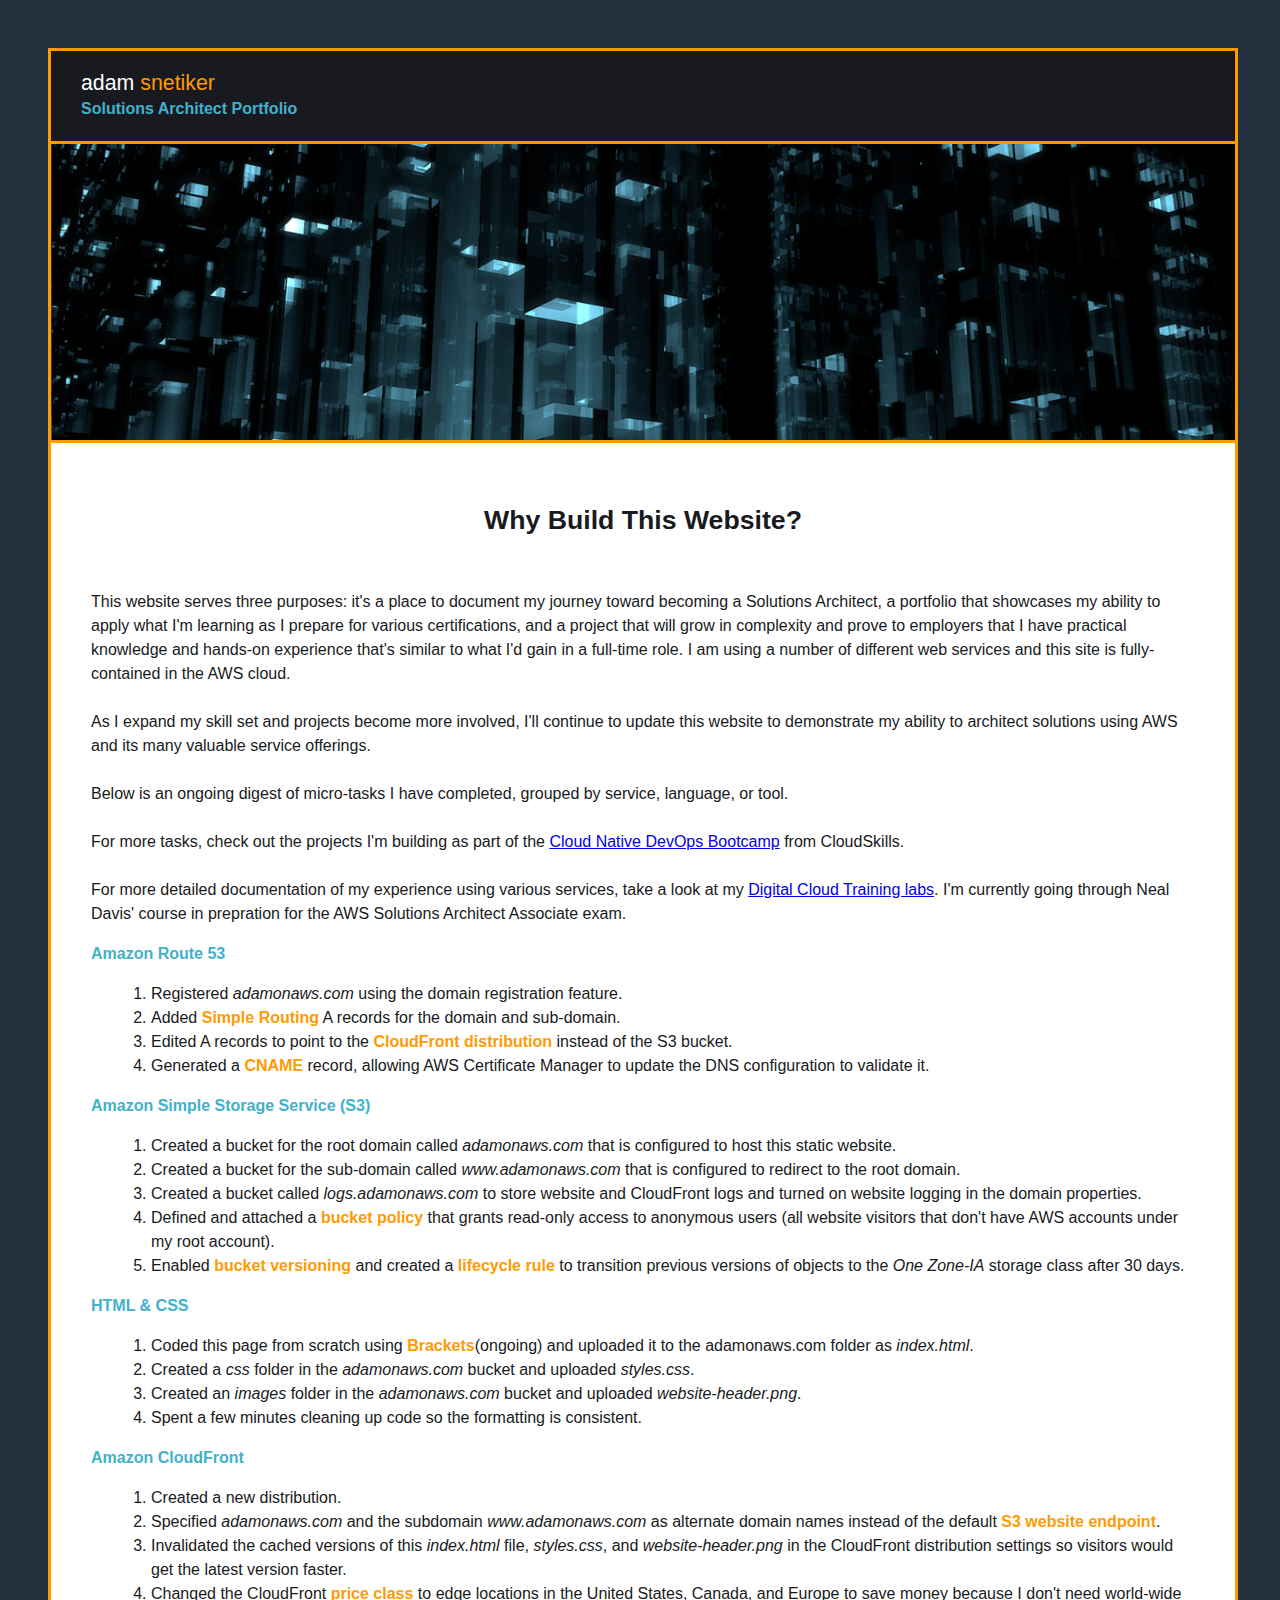
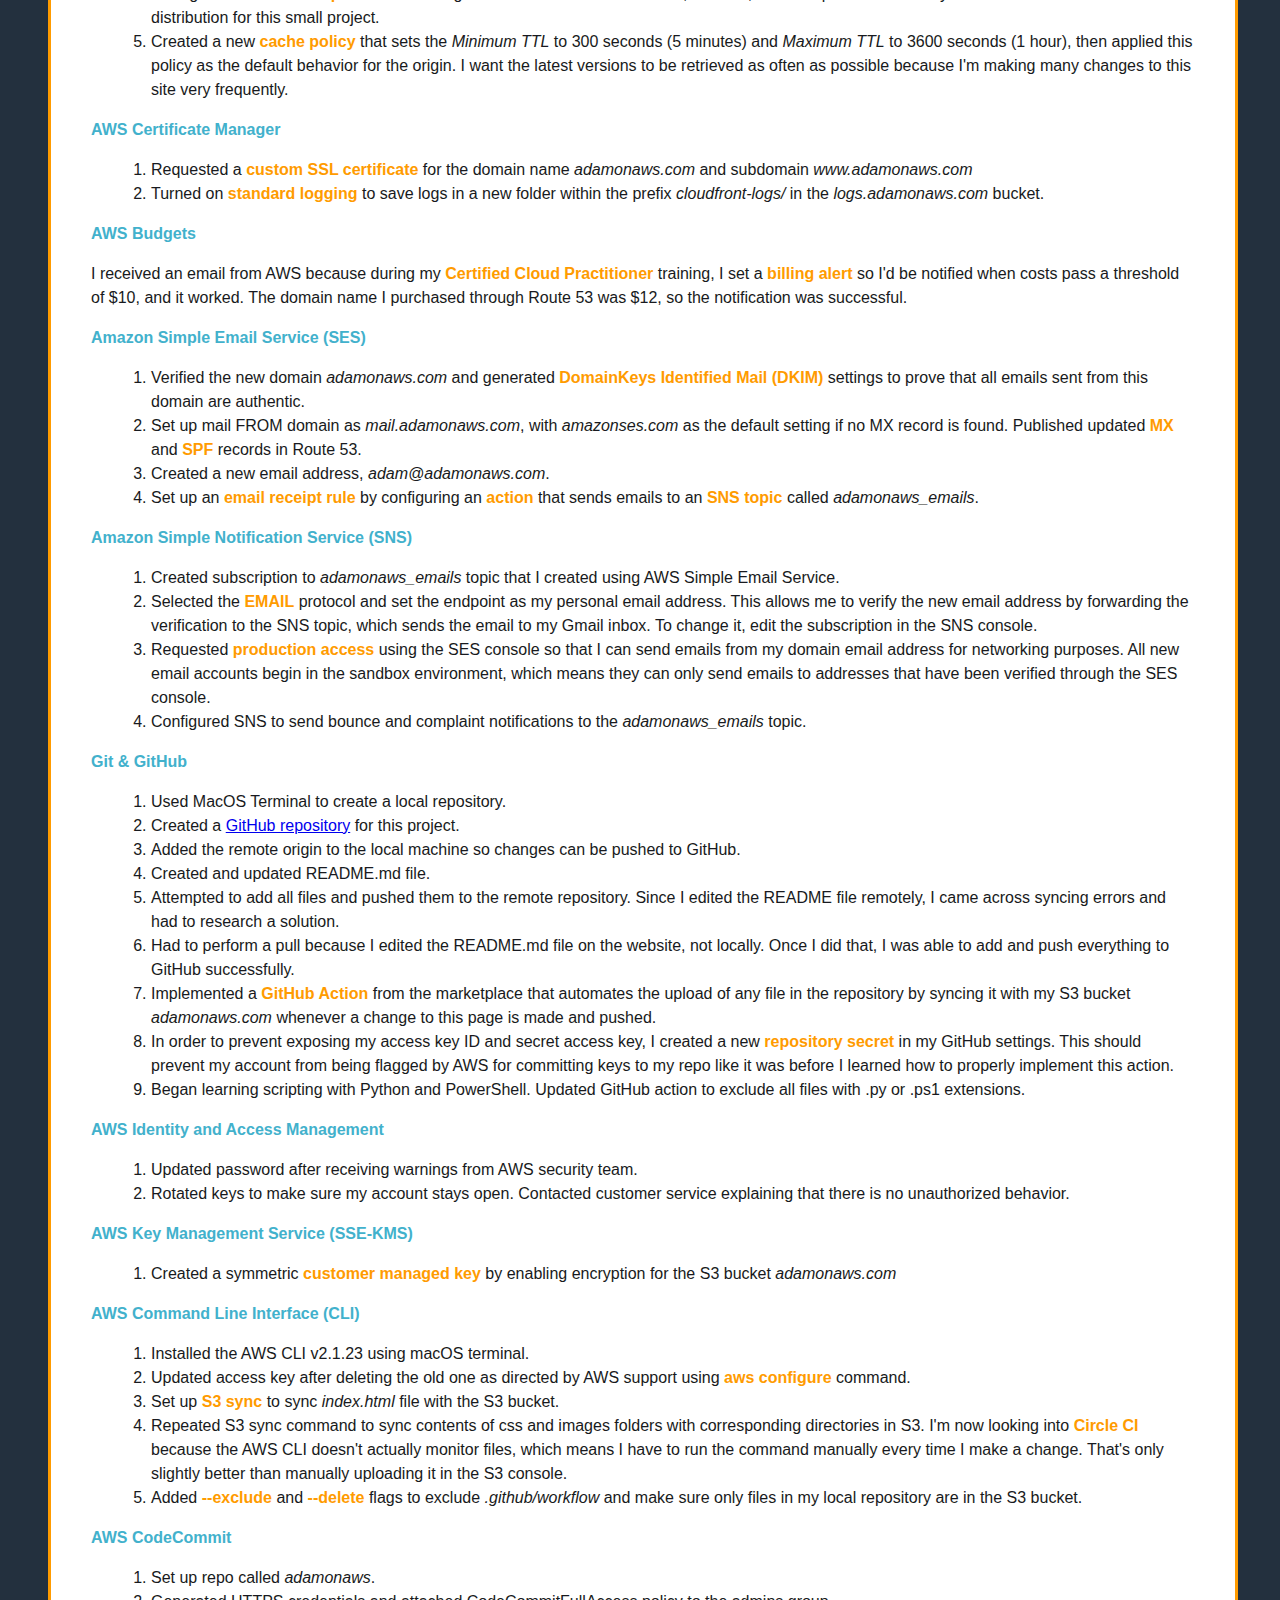
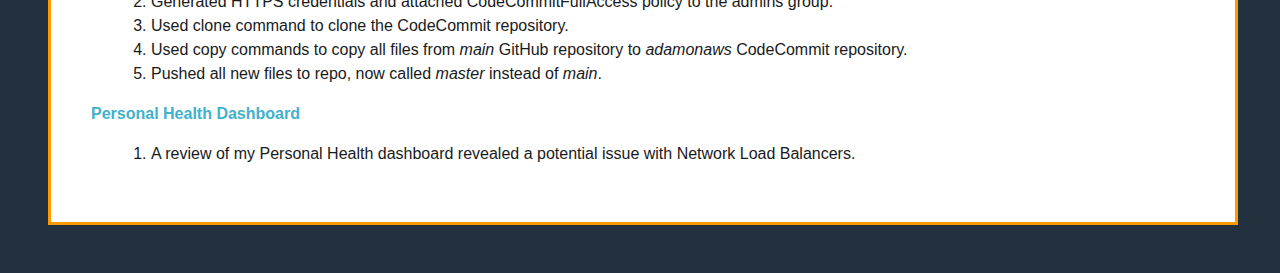
<file: index.html>
<!DOCTYPE html>
<html lang="en">
<head>
<meta charset="utf-8">
<title>Adam on AWS | Home</title>
<link rel="stylesheet" type="text/css" href="css/styles.css" />
</head>

<body>
    <div class="page-container">
        <div id="title-bar">adam <span class="yellow-text">snetiker</span><br><span class="small-teal-text">Solutions Architect Portfolio</span></div>
            <img id="header-image" src="images/website-header.png">
        <div class="content-container">
            <h1>Why Build This Website?</h1>
            <br>
            <p>This website serves three purposes: it's a place to document my journey toward becoming a Solutions Architect, a portfolio that showcases my ability to apply what I'm learning as I prepare for various certifications, and a project that will grow in complexity and prove to employers that I have practical knowledge and hands-on experience that's similar to what I'd gain in a full-time role. I am using a number of different web services and this site is fully-contained in the AWS cloud. 
            <br><br>
            As I expand my skill set and projects become more involved, I'll continue to update this website to demonstrate my ability to architect solutions using AWS and its many valuable service offerings.
            <br><br>
            Below is an ongoing digest of micro-tasks I have completed, grouped by service, language, or tool.
            <br><br>
            For more tasks, check out the projects I'm building as part of the <a href="cloudskills.html" target="_blank">Cloud Native DevOps Bootcamp</a> from CloudSkills.
            <br><br>
            For more detailed documentation of my experience using various services, take a look at my <a href="digitalcloudtraining.html">Digital Cloud Training labs</a>. I'm currently going through Neal Davis' course in prepration for the AWS Solutions Architect Associate exam. </p>
 
            <p class="service"><strong>Amazon Route 53</strong></p>
            <ul>
                <li>Registered <em>adamonaws.com</em> using the domain registration feature.</li>
                <li>Added <strong class="yellow-text">Simple Routing</strong> A records for the domain and sub-domain.
                <li>Edited A records to point to the <strong class="yellow-text">CloudFront distribution</strong> instead of the S3 bucket.</li>
                <li>Generated a <strong class="yellow-text">CNAME</strong> record, allowing AWS Certificate Manager to update the DNS configuration to validate it.
            </ul>
        
            <p class="service">Amazon Simple Storage Service (S3)</p>
            <ul>
                <li>Created a bucket for the root domain called <em>adamonaws.com</em> that is configured to host this static website.</li>
                <li>Created a bucket for the sub-domain called <em>www.adamonaws.com</em> that is configured to redirect to the root domain.</li>
                <li>Created a bucket called <em>logs.adamonaws.com</em> to store website and CloudFront logs and turned on website logging in the domain properties.</li>
                <li>Defined and attached a <strong class="yellow-text">bucket policy</strong> that grants read-only access to anonymous users (all website visitors that don't have AWS accounts under my root account).</li>
                <li>Enabled <strong class="yellow-text">bucket versioning</strong> and created a <strong class="yellow-text">lifecycle rule</strong> to transition previous versions of objects to the <em>One Zone-IA</em> storage class after 30 days.</li>
            </ul>
       
            <p class="service">HTML &amp; CSS</p>
            <ul>
                <li>Coded this page from scratch using <strong class="yellow-text">Brackets</strong>(ongoing) and uploaded it to the adamonaws.com folder as <em>index.html</em>.</li> 
                <li>Created a <em>css</em> folder in the <em>adamonaws.com</em> bucket and uploaded <em>styles.css</em>.</li>
                <li>Created an <em>images</em> folder in the <em>adamonaws.com</em> bucket and uploaded <em>website-header.png</em>.</li>
                <li>Spent a few minutes cleaning up code so the formatting is consistent.</li>
            </ul>
        
            <p class="service">Amazon CloudFront</p>
            <ul>
                <li>Created a new distribution.</li>
                <li>Specified <em>adamonaws.com</em> and the subdomain <em>www.adamonaws.com</em> as alternate domain names instead of the default <strong class="yellow-text">S3 website endpoint</strong>.</li>
                <li>Invalidated the cached versions of this <em>index.html</em> file, <em>styles.css</em>, and <em>website-header.png</em> in the CloudFront distribution settings so visitors would get the latest version faster.</li>
                <li>Changed the CloudFront <strong class="yellow-text">price class</strong> to edge locations in the United States, Canada, and Europe to save money because I don't need world-wide distribution for this small project. </li>
                <li>Created a new <strong class="yellow-text">cache policy</strong> that sets the <em>Minimum TTL</em> to 300 seconds (5 minutes) and <em>Maximum TTL</em> to 3600 seconds (1 hour), then applied this policy as the default behavior for the origin. I want the latest versions to be retrieved as often as possible because I'm making many changes to this site very frequently.</li>
            </ul>
            
            <p class="service">AWS Certificate Manager</p>
            <ul>
                <li>Requested a <strong class="yellow-text">custom SSL certificate</strong> for the domain name <em>adamonaws.com</em> and subdomain <em>www.adamonaws.com</em></li>
                <li>Turned on <strong class="yellow-text">standard logging</strong> to save logs in a new folder within the prefix <em>cloudfront-logs/</em> in the <em>logs.adamonaws.com</em> bucket.</li>
            </ul>
    
            <p class="service">AWS Budgets</p>
            <p>I received an email from AWS because during my <strong class="yellow-text">Certified Cloud Practitioner</strong> training, I set a <strong class="yellow-text">billing alert</strong> so I'd be notified when costs pass a threshold of $10, and it worked. The domain name I purchased through Route 53 was $12, so the notification was successful.
            </p>
        
            <p class="service">Amazon Simple Email Service (SES)</p>
            <ul>
                <li>Verified the new domain <em>adamonaws.com</em> and generated <strong class="yellow-text">DomainKeys Identified Mail (DKIM)</strong> settings to prove that all emails sent from this domain are authentic.</li>
                <li>Set up mail FROM domain as <em>mail.adamonaws.com</em>, with <em>amazonses.com</em> as the default setting if no MX record is found. Published updated <strong class="yellow-text">MX</strong> and <strong class="yellow-text">SPF</strong> records in Route 53.</li>
                <li>Created a new email address, <em>adam@adamonaws.com</em>.</li>
                <li>Set up an <strong class="yellow-text">email receipt rule</strong> by configuring an <strong class="yellow-text">action</strong> that sends emails to an <strong class="yellow-text">SNS topic</strong> called <em>adamonaws_emails</em>.</li>
            </ul>
        
            <p class="service">Amazon Simple Notification Service (SNS)</p>
            <ul>
                <li>Created subscription to <em>adamonaws_emails</em> topic that I created using AWS Simple Email Service.</li>
                <li>Selected the <strong class="yellow-text">EMAIL</strong> protocol and set the endpoint as my personal email address. This allows me to verify the new email address by forwarding the verification to the SNS topic, which sends the email to my Gmail inbox. To change it, edit the subscription in the SNS console.</li>
                <li>Requested <strong class="yellow-text">production access</strong> using the SES console so that I can send emails from my domain email address for networking purposes. All new email accounts begin in the sandbox environment, which means they can only send emails to addresses that have been verified through the SES console.</li>
            <li>Configured SNS to send bounce and complaint notifications to the <em>adamonaws_emails</em> topic. </li>
            </ul>
            
            <p class="service">Git &amp; GitHub</p>
            <ul>
                <li>Used MacOS Terminal to create a local repository.</li>
                <li>Created a <a href="https://github.com/adam-snetiker/AdamOnAWS" target="_blank">GitHub repository</a> for this project.</li>
                <li>Added the remote origin to the local machine so changes can be pushed to GitHub.</li>
                <li>Created and updated README.md file.</li>
                <li>Attempted to add all files and pushed them to the remote repository. Since I edited the README file remotely, I came across syncing errors and had to research a solution.</li>
                <li>Had to perform a pull because I edited the README.md file on the website, not locally. Once I did that, I was able to add and push everything to GitHub successfully.</li>
                <li>Implemented a <strong class="yellow-text">GitHub Action</strong> from the marketplace that automates the upload of any file in the repository by syncing it with my S3 bucket <em>adamonaws.com</em> whenever a change to this page is made and pushed. </li>
                <li>In order to prevent exposing my access key ID and secret access key, I created a new <strong class="yellow-text">repository secret</strong> in my GitHub settings. This should prevent my account from being flagged by AWS for committing keys to my repo like it was before I learned how to properly implement this action.</li>
                <li>Began learning scripting with Python and PowerShell. Updated GitHub action to exclude all files with .py or .ps1 extensions.</li>
            </ul>
            
            <p class="service">AWS Identity and Access Management</p>
            <ul>
                <li>Updated password after receiving warnings from AWS security team.</li>
                <li>Rotated keys to make sure my account stays open. Contacted customer service explaining that there is no unauthorized behavior.</li>
            </ul>
            
            <p class="service">AWS Key Management Service (SSE-KMS)</p>
            <ul>
                <li>Created a symmetric <strong class="yellow-text">customer managed key</strong> by enabling encryption for the S3 bucket <em>adamonaws.com</em></li>
            </ul>
            
            <p class="service">AWS Command Line Interface (CLI)</p>
            <ul>
                <li>Installed the AWS CLI v2.1.23 using macOS terminal.</li>
                <li>Updated access key after deleting the old one as directed by AWS support using <strong class="yellow-text">aws configure</strong> command.</li>
                <li>Set up <strong class="yellow-text">S3 sync</strong> to sync <em>index.html</em> file with the S3 bucket.</li>
                <li>Repeated S3 sync command to sync contents of css and images folders with corresponding directories in S3. I'm now looking into <strong class="yellow-text">Circle CI</strong> because the AWS CLI doesn't actually monitor files, which means I have to run the command manually every time I make a change. That's only slightly better than manually uploading it in the S3 console.</li>
                <li>Added <strong class="yellow-text">--exclude</strong> and <strong class="yellow-text">--delete</strong> flags to exclude <em>.github/workflow</em> and make sure only files in my local repository are in the S3 bucket.
            </ul>
            
            <p class="service">AWS CodeCommit</p>
            <ul>
                <li>Set up repo called <em>adamonaws</em>.</li>
                <li>Generated HTTPS credentials and attached CodeCommitFullAccess policy to the admins group.</li>
                <li>Used clone command to clone the CodeCommit repository.</li>
                <li>Used copy commands to copy all files from <em>main</em> GitHub repository to <em>adamonaws</em> CodeCommit repository.</li>
                <li>Pushed all new files to repo, now called <em>master</em> instead of <em>main</em>. </li>
            </ul>
            
            <p class="service">Personal Health Dashboard</p>
            <ul>
                <li>A review of my Personal Health dashboard revealed a potential issue with Network Load Balancers.</li>
            </ul>
        </div>    
    
    </div>
</body>
</html>
</file>
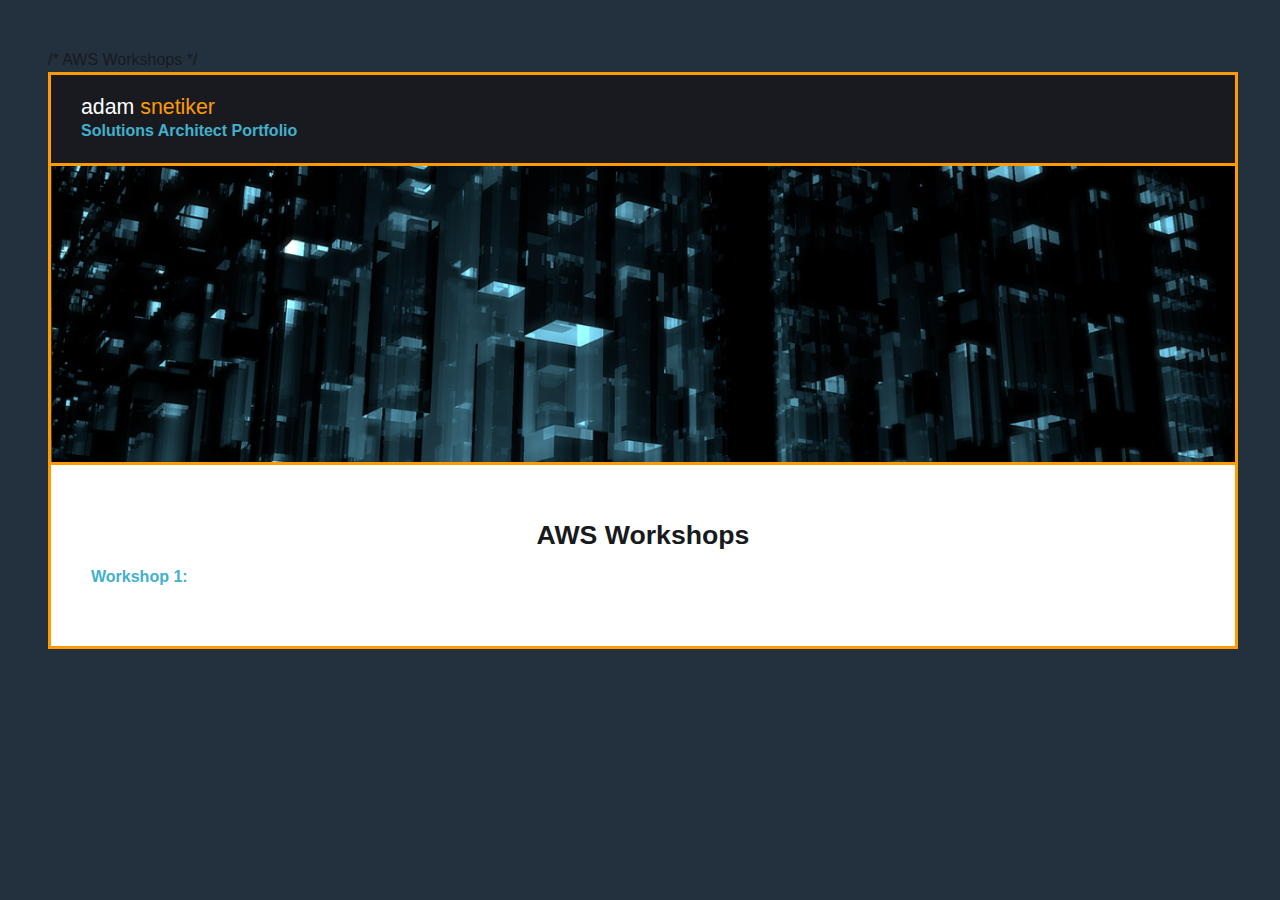
<file: awsworkshops.html>
/* AWS Workshops */

<!DOCTYPE html>
<html lang="en">
<head>
<meta charset="utf-8">
<title>Adam on AWS | Digital Cloud Training Labs</title>
<link rel="stylesheet" type="text/css" href="css/styles.css" />
</head>
<body>
<div class="page-container">
    <div id="title-bar">adam <span class="yellow-text">snetiker</span><br><span class="small-teal-text">Solutions Architect Portfolio</span></div>
    <img id="header-image" src="images/website-header.png">
    <div class="content-container">
    <h1>AWS Workshops</h1>
    <h2></h2>
        <p class="service"><strong>Workshop 1: </strong></p>
    <h2></h2>
    </div>
    </div>
    </body>
</html>
</file>
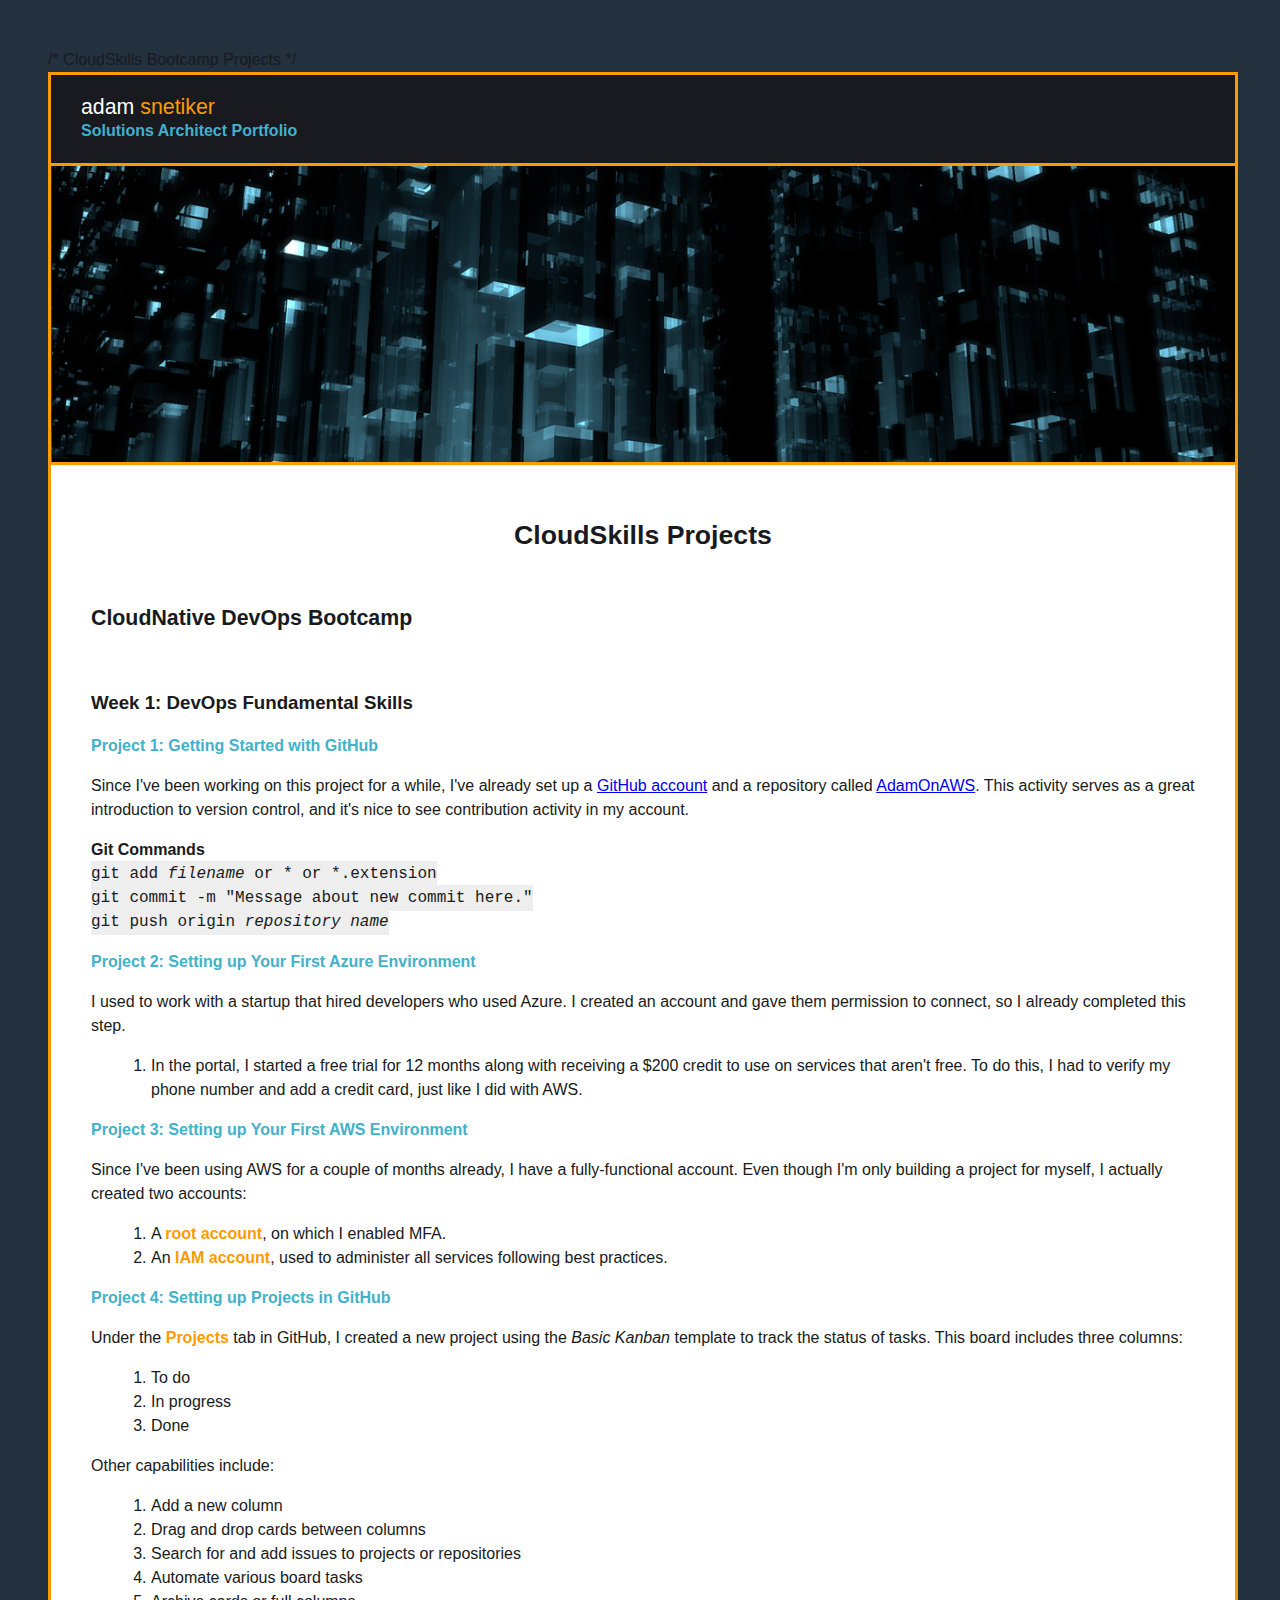
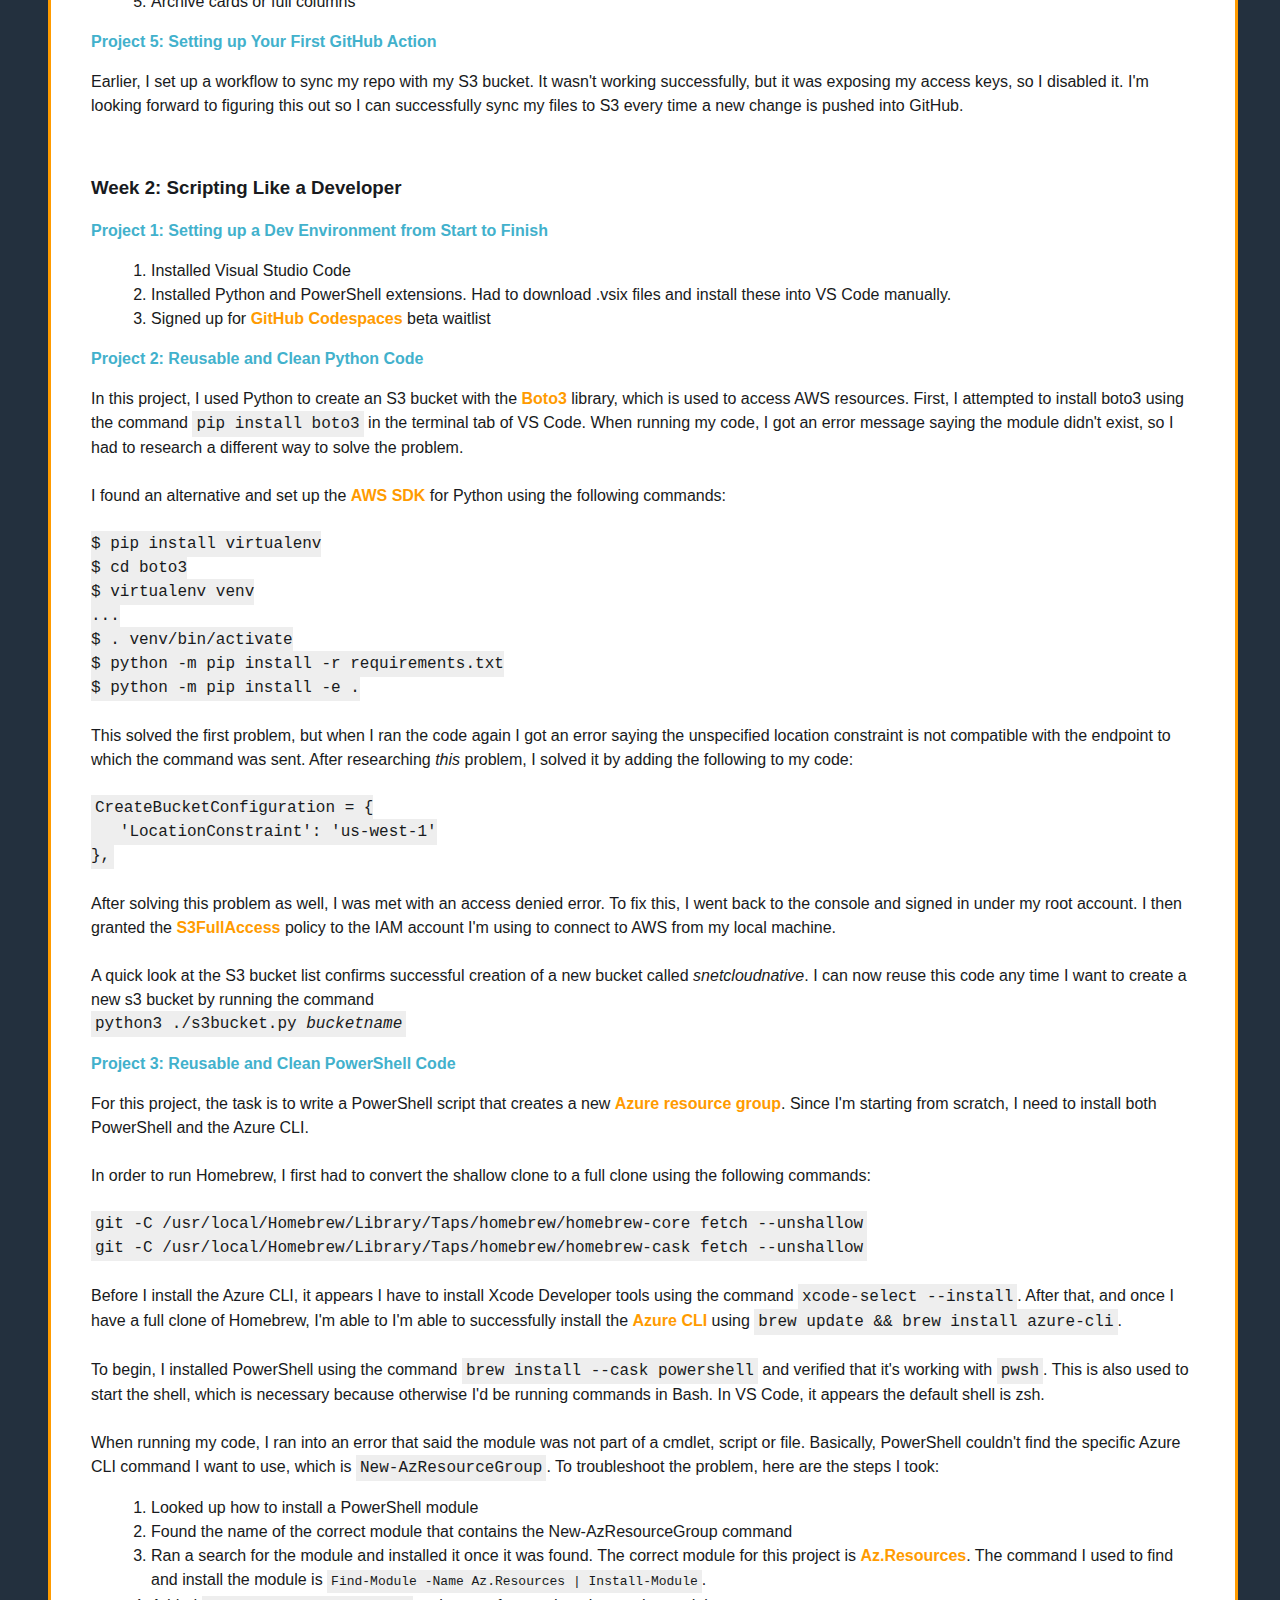
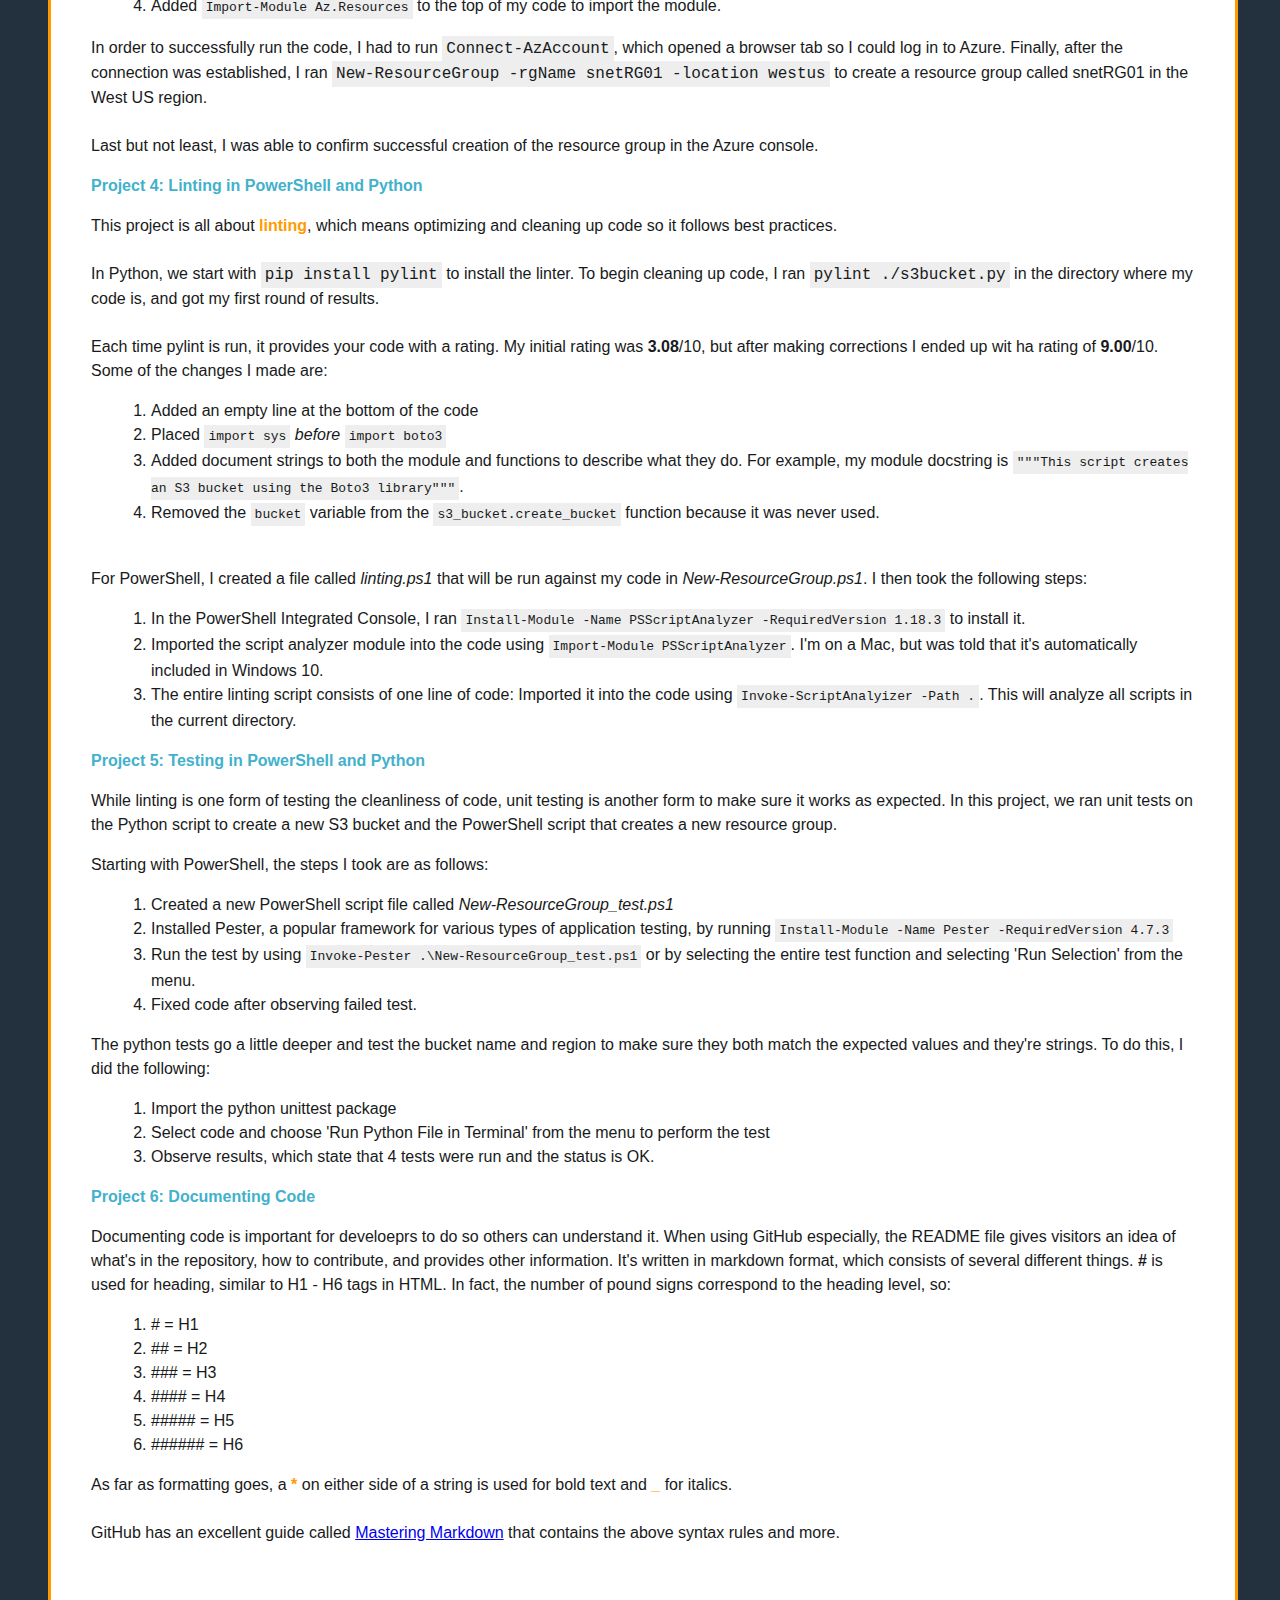
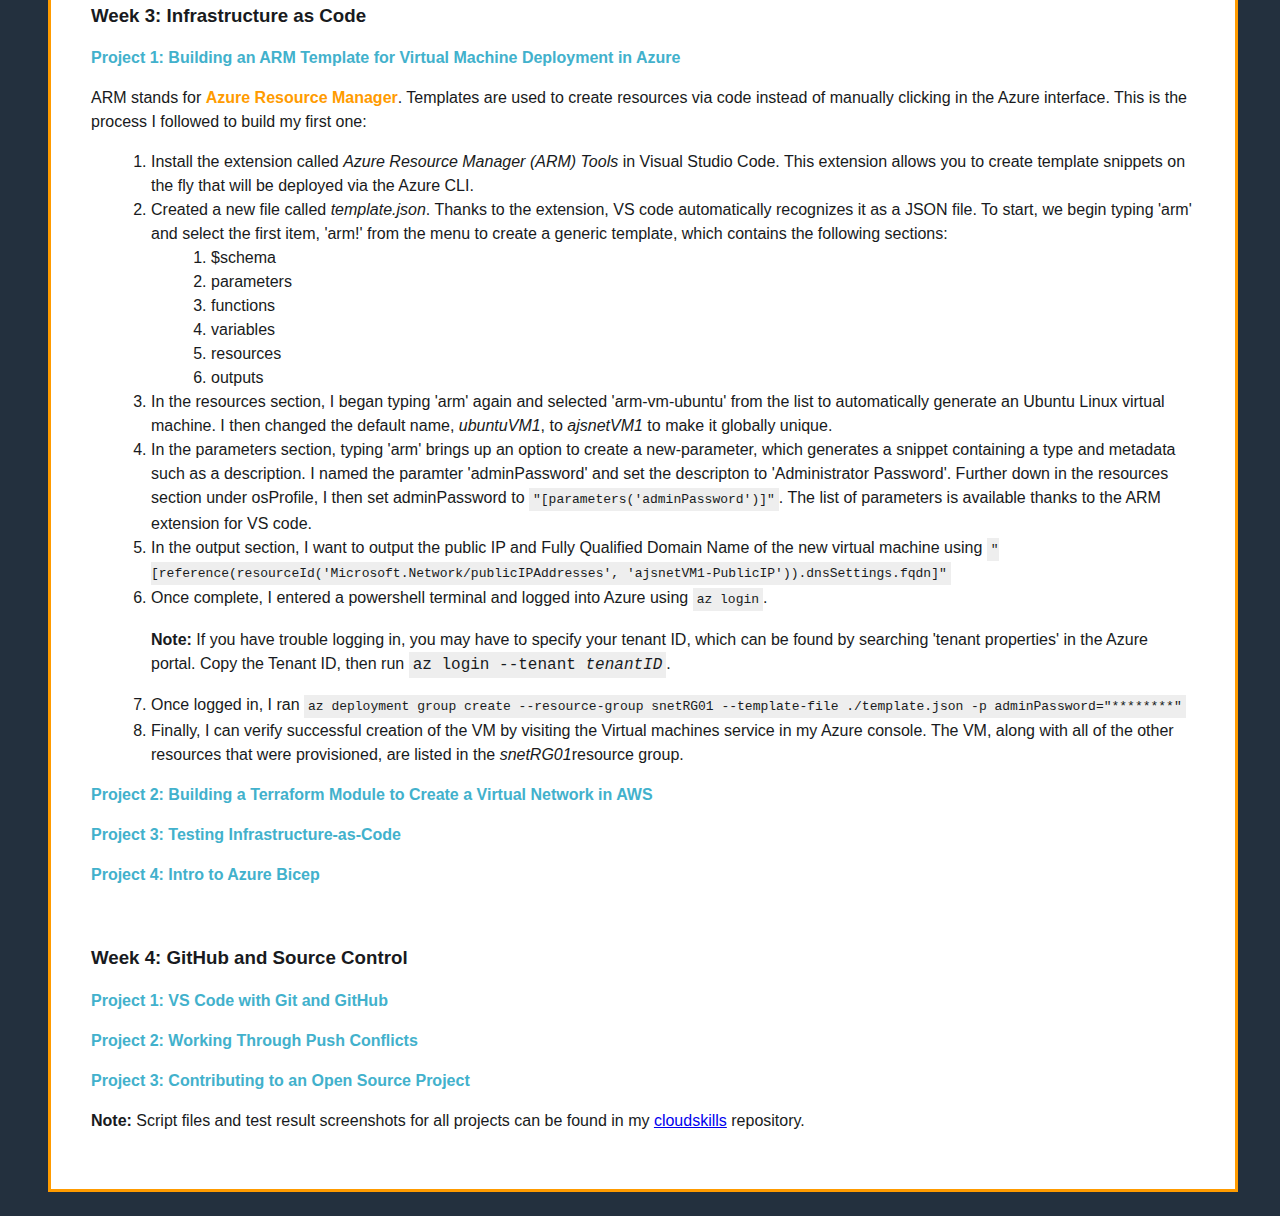
<file: cloudskills.html>
/* CloudSkills Bootcamp Projects */

<!DOCTYPE html>
<html lang="en">
<head>
<meta charset="utf-8">
<title>Adam on AWS | CloudSkills Bootcamp Projects</title>
<link rel="stylesheet" type="text/css" href="css/styles.css" />
</head>
<body>
<div class="page-container">
    <div id="title-bar">adam <span class="yellow-text">snetiker</span><br><span class="small-teal-text">Solutions Architect Portfolio</span></div>
    <img id="header-image" src="images/website-header.png">
    <div class="content-container">
    <h1>CloudSkills Projects</h1><br>
    <h2>CloudNative DevOps Bootcamp</h2>
    <br>
     <h3>Week 1: DevOps Fundamental Skills</h3>
        <p class="service">Project 1: Getting Started with GitHub</p>
        <p>Since I've been working on this project for a while, I've already set up a <a href="https://github.com/adam-snetiker" target="_blank">GitHub account</a> and a repository called <a href="https://github.com/adam-snetiker/AdamOnAWS" target="_blank">AdamOnAWS</a>. This activity serves as a great introduction to version control, and it's nice to see contribution activity in my account.</p>
        
        <p>
        <b>Git Commands</b><br>
            <code style="background-color: #EEEEEE; padding-top: 4px; padding-bottom: 4px;">
                git add <em>filename</em> or * or *.extension<br>
                
                git commit -m "Message about new commit here."<br>
                
                git push origin <em>repository name</em>
            </code>
        </p>
        
        <p class="service">Project 2: Setting up Your First Azure Environment</p>
            <p>I used to work with a startup that hired developers who used Azure. I created an account and gave them permission to connect, so I already completed this step. </p>
            <ul>
                <li>In the portal, I started a free trial for 12 months along with receiving a $200 credit to use on services that aren't free. To do this, I had to verify my phone number and add a credit card, just like I did with AWS.</li></ul>
        
        <p class="service">Project 3: Setting up Your First AWS Environment</p>
            <p>Since I've been using AWS for a couple of months already, I have a fully-functional account. Even though I'm only building a project for myself, I actually created two accounts:</p>
        <ul>
            <li>A <strong class="yellow-text">root account</strong>, on which I enabled MFA.</li>
            <li>An <strong class="yellow-text">IAM account</strong>, used to administer all services following best practices.</li></ul>
        
        <p class="service">Project 4: Setting up Projects in GitHub</p>
            <p>Under the <strong class="yellow-text">Projects</strong> tab in GitHub, I created a new project using the <em>Basic Kanban</em> template to track the status of tasks. This board includes three columns:</p>
        <ul>
            <li>To do</li>
            <li>In progress</li>
            <li>Done</li>
        </ul>
        <p>Other capabilities include:</p>
        <ul>
            <li>Add a new column</li>
            <li>Drag and drop cards between columns</li>
            <li>Search for and add issues to projects or repositories</li>
            <li>Automate various board tasks</li>
            <li>Archive cards or full columns</li>
        </ul>
        
        <p class="service">Project 5: Setting up Your First GitHub Action</p>
        <p>Earlier, I set up a workflow to sync my repo with my S3 bucket. It wasn't working successfully, but it was exposing my access keys, so I disabled it. I'm looking forward to figuring this out so I can successfully sync my files to S3 every time a new change is pushed into GitHub.</p>
        
<br>
        <h3>Week 2: Scripting Like a Developer</h3>
        <p class="service">Project 1: Setting up a Dev Environment from Start to Finish</p>
        <ul>
        <li>Installed Visual Studio Code</li>
        <li>Installed Python and PowerShell extensions. Had to download .vsix files and install these into VS Code manually.</li>
            <li>Signed up for <strong class="yellow-text">GitHub Codespaces</strong> beta waitlist</li>
        </ul>
        
        
         <p class="service">Project 2: Reusable and Clean Python Code</p>
       <p>In this project, I used Python to create an S3 bucket with the <strong class="yellow-text">Boto3</strong> library, which is used to access AWS resources. First, I attempted to install boto3 using the command  <code style="background-color: #EEEEEE; padding: 4px;">pip install boto3</code> in the terminal tab of VS Code. When running my code, I got an error message saying the module didn't exist, so I had to research a different way to solve the problem.
        <br><br>
        I found an alternative and set up the <strong class="yellow-text">AWS SDK</strong> for Python using the following commands:<br><br> 
            <code style="background-color: #EEEEEE; padding-top: 4px; padding-bottom: 4px;">
                $ pip install virtualenv<br>
                $ cd boto3<br>
                $ virtualenv venv<br>
                ...<br>
                $ . venv/bin/activate<br>
                $ python -m pip install -r requirements.txt<br>
                $ python -m pip install -e .
           </code>
        <br><br>
        This solved the first problem, but when I ran the code again I got an error saying the unspecified location constraint is not compatible with the endpoint to which the command was sent. After researching <em>this</em> problem, I solved it by adding the following to my code:
        <br><br>
        <code style="background-color: #EEEEEE; padding: 4px;">
           CreateBucketConfiguration = {<br>
            &nbsp;&nbsp;&nbsp;'LocationConstraint': 'us-west-1'<br>
           },</code>
        <br><br>
        After solving this problem as well, I was met with an access denied error. To fix this, I went back to the console and signed in under my root account. I then granted the <strong class="yellow-text">S3FullAccess</strong> policy to the IAM account I'm using to connect to AWS from my local machine. 
        <br><br>
        A quick look at the S3 bucket list confirms successful creation of a new bucket called <em>snetcloudnative</em>. I can now reuse this code any time I want to create a new s3 bucket by running the command <br>
        <code style="background-color: #EEEEEE; padding: 4px;">python3 ./s3bucket.py <em>bucketname</em></code>
        
         <p class="service">Project 3: Reusable and Clean PowerShell Code</p>
        
        <p>For this project, the task is to write a PowerShell script that creates a new <strong class="yellow-text">Azure resource group</strong>. Since I'm starting from scratch, I need to install both PowerShell and the Azure CLI.
        <br><br>
        In order to run Homebrew, I first had to convert the shallow clone to a full clone using the following commands:<br><br> <code style="background-color: #EEEEEE; padding: 4px;">git -C /usr/local/Homebrew/Library/Taps/homebrew/homebrew-core fetch --unshallow</code><br> <code style="background-color: #EEEEEE; padding: 4px;">git -C /usr/local/Homebrew/Library/Taps/homebrew/homebrew-cask fetch --unshallow</code>
        <br><br>
         Before I install the Azure CLI, it appears I have to install Xcode Developer tools  using the command <code style="background-color: #EEEEEE; padding: 4px;">xcode-select --install</code>. After that, and once I have a full clone of Homebrew, I'm able to
        I'm able to successfully install the <strong class="yellow-text">Azure CLI</strong> using <code style="background-color: #EEEEEE; padding: 4px;">brew update &amp;&amp; brew install azure-cli</code>.
            
        <br><br>To begin, I installed PowerShell using the command  <code style="background-color: #EEEEEE; padding: 4px;">brew install --cask powershell</code> and verified that it's working with  <code style="background-color: #EEEEEE; padding: 4px;">pwsh</code>. 
        This is also used to start the shell, which is necessary because otherwise I'd be running commands in Bash. In VS Code, it appears the default shell is zsh.
        <br><br>
         When running my code, I ran into an error that said the module was not part of a cmdlet, script or file. Basically, PowerShell couldn't find the specific Azure CLI command I want to use, which is <code style="background-color: #EEEEEE; padding: 4px;">New-AzResourceGroup</code>. To troubleshoot the problem, here are the steps I took:
            <ul>
                <li>Looked up how to install a PowerShell module</li>
                <li>Found the name of the correct module that contains the New-AzResourceGroup command</li>
                <li>Ran a search for the module and installed it once it was found. The correct module for this project is <strong class="yellow-text">Az.Resources</strong>. The command I used to find and install the module is <code style="background-color: #EEEEEE; padding: 4px;">Find-Module -Name Az.Resources | Install-Module</code>.</li>
                <li>Added <code style="background-color: #EEEEEE; padding: 4px;">Import-Module Az.Resources</code> to the top of my code to import the module.</li>
        </ul>
        <p>In order to successfully run the code, I had to run <code style="background-color: #EEEEEE; padding: 4px;">Connect-AzAccount</code>, which opened a browser tab so I could log in to Azure. Finally, after the connection was established, I ran <code style="background-color: #EEEEEE; padding: 4px;">New-ResourceGroup -rgName snetRG01 -location westus</code> to create a resource group called snetRG01 in the West US region.
        <br><br>Last but not least, I was able to confirm successful creation of the resource group in the Azure console.</p>
        
        
         <p class="service">Project 4: Linting in PowerShell and Python</p>
        <p>This project is all about <strong class="yellow-text">linting</strong>, which means optimizing and cleaning up code so it follows best practices.
        <br><br>
            In Python, we start with <code style="background-color: #EEEEEE; padding: 4px;">pip install pylint</code> to install the linter. To begin cleaning up code, I ran <code style="background-color: #EEEEEE; padding: 4px;">pylint ./s3bucket.py</code> in the directory where my code is, and got my first round of results.
            <br><br>
            Each time pylint is run, it provides your code with a rating. My initial rating was <strong>3.08</strong>/10, but after making corrections I ended up wit ha rating of <strong>9.00</strong>/10. Some of the changes I made are:
            <ul>
                <li>Added an empty line at the bottom of the code</li>
                <li>Placed <code style="background-color: #EEEEEE; padding: 4px;">import sys</code> <em>before</em> <code style="background-color: #EEEEEE; padding: 4px;">import boto3</code></li>
                <li>Added document strings to both the module and functions to describe what they do. For example, my module docstring is <code style="background-color: #EEEEEE; padding: 4px;">"""This script creates an S3 bucket using the Boto3 library"""</code>.</li>
                <li>Removed the <code style="background-color: #EEEEEE; padding: 4px;">bucket</code> variable from the <code style="background-color: #EEEEEE; padding: 4px;">s3_bucket.create_bucket</code> function because it was never used.</li>
        </ul>
            <br>
        For PowerShell, I created a file called <em>linting.ps1</em> that will be run against my code in <em>New-ResourceGroup.ps1</em>. I then took the following steps:
        <ul>
        <li>In the PowerShell Integrated Console, I ran <code style="background-color: #EEEEEE; padding: 4px;">Install-Module -Name PSScriptAnalyzer -RequiredVersion 1.18.3</code> to install it.</li>
        <li>Imported the script analyzer module into the code using <code style="background-color: #EEEEEE; padding: 4px;">Import-Module PSScriptAnalyzer</code>. I'm on a Mac, but was told that it's automatically included in Windows 10.</li>
        <li>The entire linting script consists of one line of code: Imported it into the code using <code style="background-color: #EEEEEE; padding: 4px;">Invoke-ScriptAnalyizer -Path .</code>. This will analyze all scripts in the current directory.</li>
        </ul>

        
         <p class="service">Project 5: Testing in PowerShell and Python</p>
        <p>While linting is one form of testing the cleanliness of code, unit testing is another form to make sure it works as expected. In this project, we ran unit tests on the Python script to create a new S3 bucket and the PowerShell script that creates a new resource group.</p>
        Starting with PowerShell, the steps I took are as follows:
        <ul>
            <li>Created a new PowerShell script file called <em>New-ResourceGroup_test.ps1</em></li>
            <li>Installed Pester, a popular framework for various types of application testing, by running <code style="background-color: #EEEEEE; padding: 4px;">Install-Module -Name Pester -RequiredVersion 4.7.3</code></li>
            <li>Run the test by using <code style="background-color: #EEEEEE; padding: 4px;">Invoke-Pester .\New-ResourceGroup_test.ps1</code> or by selecting the entire test function and selecting 'Run Selection' from the menu.
            <li>Fixed code after observing failed test.</li>
        </ul>
    <p>The python tests go a little deeper and test the bucket name and region to make sure they both match the expected values and they're strings. To do this, I did the following:</p>
        <ul>
            <li>Import the python unittest package</li>
            <li>Select code and choose 'Run Python File in Terminal' from the menu to perform the test</li>
            <li>Observe results, which state that 4 tests were run and the status is OK.</li>
        </ul>
    
         <p class="service">Project 6: Documenting Code</p>
        Documenting code is important for develoeprs to do so others can understand it. When using GitHub especially, the README file gives visitors an idea of what's in the repository, how to contribute, and provides other information. It's written in markdown format, which consists of several different things.
        <strong class="yellow-test">#</strong> is used for heading, similar to H1 - H6 tags in HTML. In fact, the number of pound signs correspond to the heading level, so:
        <ul>
            <li># = H1</li>
            <li>## = H2</li>
            <li>### = H3</li>
            <li>#### = H4</li>
            <li>##### = H5</li>
            <li>###### = H6</li>
        </ul>
        
        <p>As far as formatting goes, a <strong class="yellow-text">*</strong> on either side of a string is used for bold text and <strong class="yellow-text">_</strong> for italics.
        <br><br>
        GitHub has an excellent guide called <a href="https://guides.github.com/features/mastering-markdown/" target="_blank">Mastering Markdown</a> that contains the above syntax rules and more.
        </p>
        
        <br>
     <h3>Week 3: Infrastructure as Code</h3>
     <p class="service">Project 1: Building an ARM Template for Virtual Machine Deployment in Azure</p>
     <p>ARM stands for <strong class="yellow-text">Azure Resource Manager</strong>. Templates are used to create resources via code instead of manually clicking in the Azure interface.
        This is the process I followed to build my first one:
        <ul>
            <li>Install the extension called <em>Azure Resource Manager (ARM) Tools</em> in Visual Studio Code.
                This extension allows you to create template snippets on the fly that will be deployed via the Azure CLI.</li>
            <li>Created a new file called <em>template.json</em>. Thanks to the extension, VS code automatically recognizes it as a JSON file. To start, we begin typing 'arm' and select the first item, 'arm!' from the menu to create a generic template, which contains the following sections:
                <ul>
                    <li>$schema</li>
                    <li>parameters</li>
                    <li>functions</li>
                    <li>variables</li>
                    <li>resources</li>
                    <li>outputs</li>
                </ul></li>
            <li>In the resources section, I began typing 'arm' again and selected 'arm-vm-ubuntu' from the list to automatically generate an Ubuntu Linux virtual machine. I then changed the default name, <em>ubuntuVM1</em>, to <em>ajsnetVM1</em> to make it globally unique.</li>
            <li>In the parameters section, typing 'arm' brings up an option to create a new-parameter, which generates a snippet containing a type and metadata such as a description. I named the paramter 'adminPassword' and set the descripton to 'Administrator Password'. Further down in the resources section under osProfile, I then set adminPassword to <code style="background-color: #EEEEEE; padding: 4px;">"[parameters('adminPassword')]"</code>. The list of parameters is available thanks to the ARM extension for VS code. </li>
            <li>In the output section, I want to output the public IP and Fully Qualified Domain Name of the new virtual machine using <code style="background-color: #EEEEEE; padding: 4px;">"[reference(resourceId('Microsoft.Network/publicIPAddresses', 'ajsnetVM1-PublicIP')).dnsSettings.fqdn]"</code></li>
            <li>Once complete, I entered a powershell terminal and logged into Azure using <code style="background-color: #EEEEEE; padding: 4px;">az login</code>.</li>
            <p>
            <strong>Note:</strong> If you have trouble logging in, you may have to specify your tenant ID, which can be found by searching 'tenant properties' in the Azure portal. Copy the Tenant ID, then run <code style="background-color: #EEEEEE; padding: 4px;">az login --tenant <em>tenantID</em></code>.</p>
            <li>Once logged in, I ran <code style="background-color: #EEEEEE; padding: 4px;">az deployment group create --resource-group snetRG01 --template-file ./template.json -p adminPassword="********"</code></li>
            <li>Finally, I can verify successful creation of the VM by visiting the Virtual machines service in my Azure console. The VM, along with all of the other resources that were provisioned, are listed in the <em>snetRG01</em>resource group.</li>
        </ul> 

</p> 




     <p class="service">Project 2: Building a Terraform Module to Create a Virtual Network in AWS</p>
     <p class="service">Project 3: Testing Infrastructure-as-Code</p>
     <p class="service">Project 4: Intro to Azure Bicep</p>
<br>
     <h3>Week 4: GitHub and Source Control</h3>
     <p class="service">Project 1: VS Code with Git and GitHub</p>
     <p class="service">Project 2: Working Through Push Conflicts</p>
     <p class="service">Project 3: Contributing to an Open Source Project</p>
    <p><strong>Note: </strong> Script files and test result screenshots for all projects can be found in my <a href="https://github.com/adam-snetiker/cloudskills" target="_blank">cloudskills</a> repository.</p>
    </div>
</div>
</body>
</html>
</file>
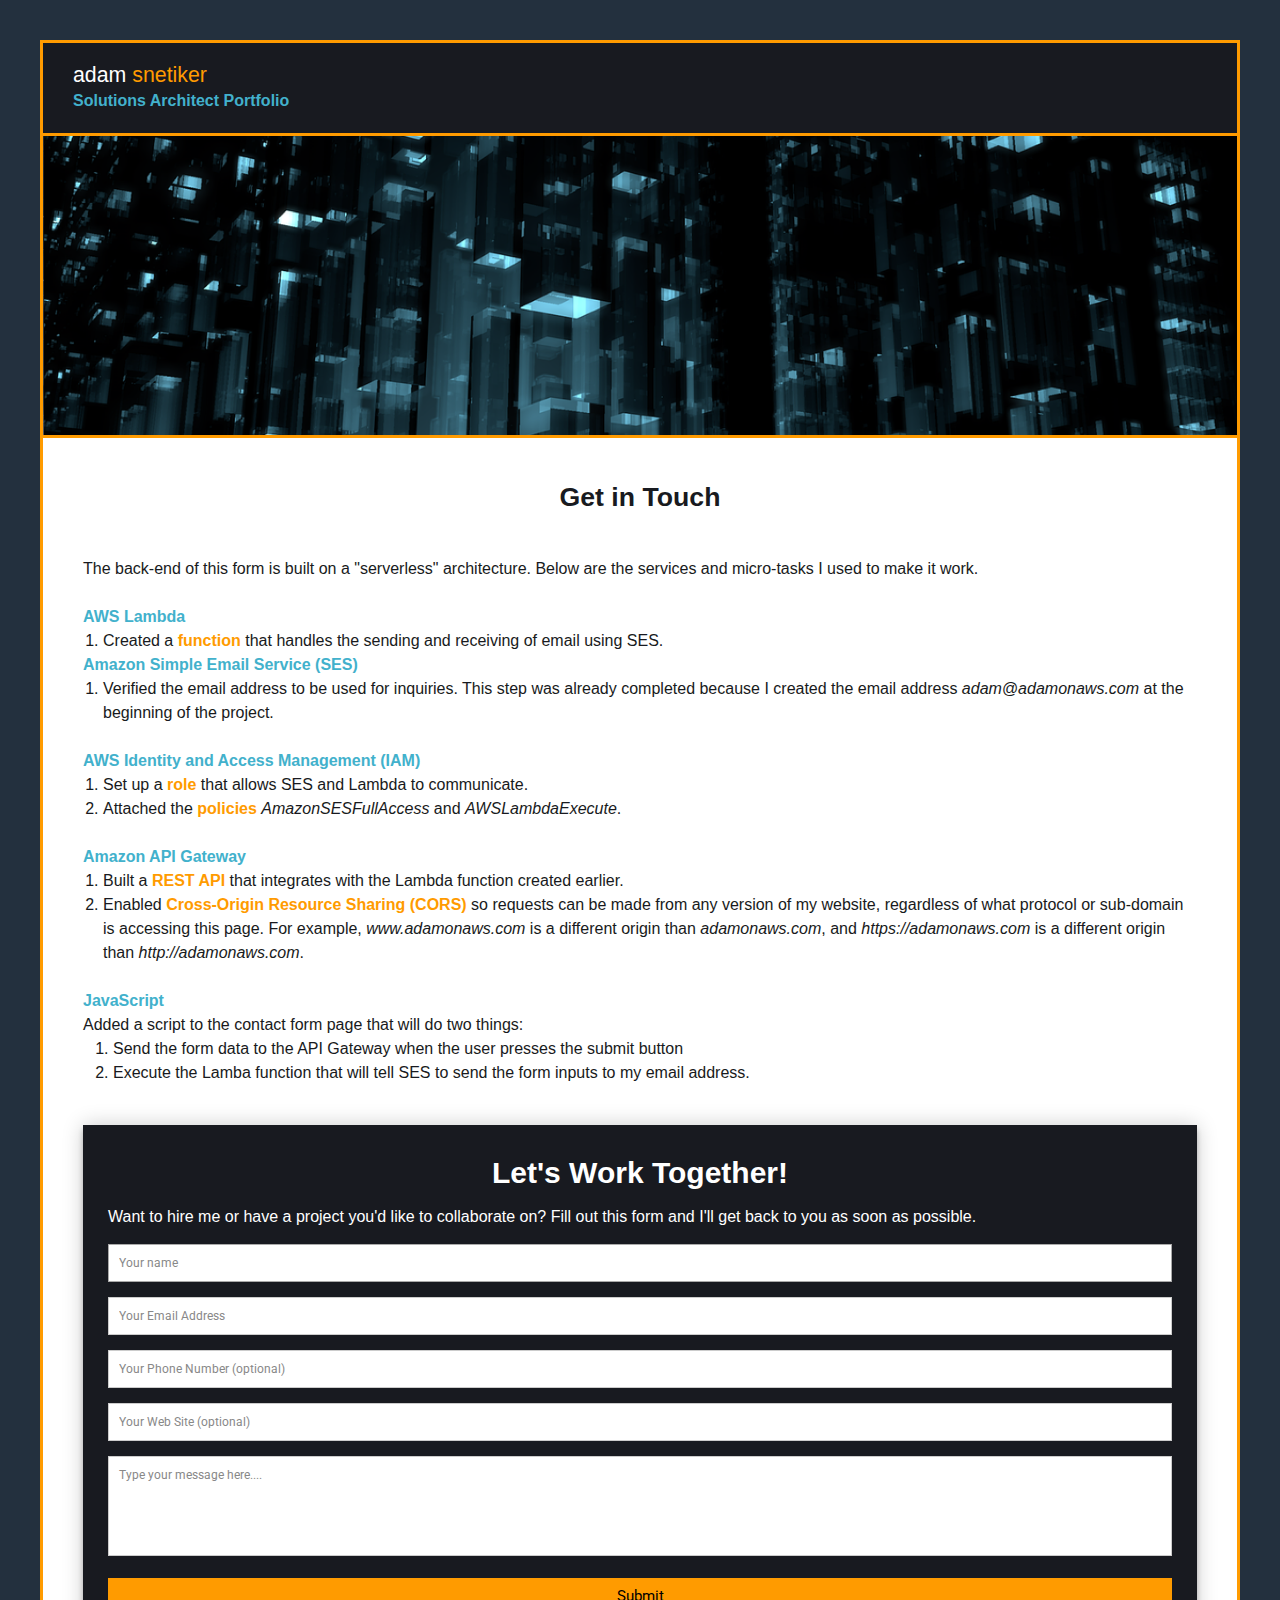
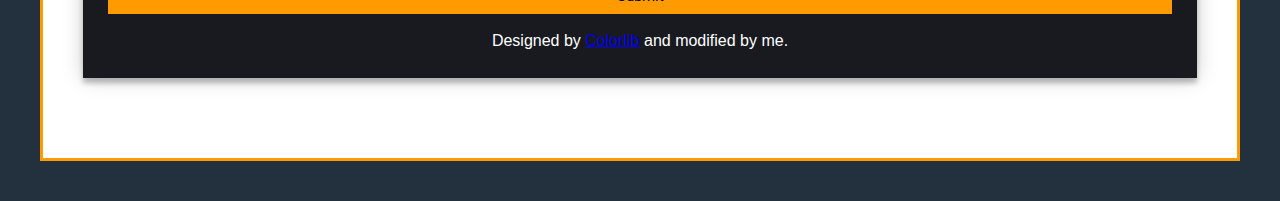
<file: contact.html>
<!DOCTYPE html>
<html lang="en">
<head>
<meta charset="utf-8">
<title>Adam on AWS | Contact Me</title>
<link rel="stylesheet" type="text/css" href="css/styles.css" />
<link rel="stylesheet" type="text/css" href="css/form.css" />
</head>

<body>
<div class="page-container">
    <div id="title-bar">adam <span class="yellow-text">snetiker</span><br><span class="small-teal-text">Solutions Architect Portfolio</span></div>
<img id="header-image" src="images/website-header.png">
<div class="content-container">
<h1>Get in Touch</h1> 
    <br><br>
    <p>The back-end of this form is built on a &quot;serverless&quot; architecture. Below are the services and micro-tasks I used to make it work.</p>
    <br>
     <p class="service">AWS Lambda</p>
        <ul>
            <li>Created a <strong class="yellow-text">function</strong> that handles the sending and receiving of email using SES.</li> 
        </ul>

    <p class="service">Amazon Simple Email Service (SES)</p>
        <ul>
            <li>Verified the email address to be used for inquiries. This step was already completed because I created the email address <em>adam@adamonaws.com</em> at the beginning of the project.</li> 
        </ul>
    <br>
    <p class="service">AWS Identity and Access Management (IAM)</p>
    <ul>
    <li>Set up a <strong class="yellow-text">role</strong> that allows SES and Lambda to communicate.</li>
    <li>Attached the <strong class="yellow-text">policies</strong> <em>AmazonSESFullAccess</em> and <em>AWSLambdaExecute</em>.</li>
    </ul>
    <br>
         <p class="service">Amazon API Gateway</p>
        <ul>
            <li>Built a <strong class="yellow-text">REST API</strong> that integrates with the Lambda function created earlier.</li> 
            <li>Enabled <strong class="yellow-text">Cross-Origin Resource Sharing (CORS)</strong> so requests can be made from any version of my website, regardless of what protocol or sub-domain is accessing this page. For example, <em>www.adamonaws.com</em> is a different origin than <em>adamonaws.com</em>, and <em>https://adamonaws.com</em> is a different origin than <em>http://adamonaws.com</em>.</li>
    </ul>
    
    <br>
    <p class="service">JavaScript</p>
    Added a script to the contact form page that will do two things:
        <ol style="padding-left: 30px;">
            <li>Send the form data to the API Gateway when the user presses the submit button</li>
            <li>Execute the Lamba function that will tell SES to send the form inputs to my email address.</li>
        </ol>

        
  <form id="contact" action="" method="post">
    <h3>Let's Work Together!</h3>
    <h4>Want to hire me or have a project you'd like to collaborate on? Fill out this form and I'll get back to you as soon as possible.</h4>
    <fieldset>
      <input placeholder="Your name" type="text" tabindex="1" required autofocus>
    </fieldset>
    <fieldset>
      <input placeholder="Your Email Address" type="email" tabindex="2" required>
    </fieldset>
    <fieldset>
      <input placeholder="Your Phone Number (optional)" type="tel" tabindex="3" required>
    </fieldset>
    <fieldset>
      <input placeholder="Your Web Site (optional)" type="url" tabindex="4" required>
    </fieldset>
    <fieldset>
      <textarea placeholder="Type your message here...." tabindex="5" required></textarea>
    </fieldset>
    <fieldset>
      <button name="submit" type="submit" id="contact-submit" data-submit="...Sending">Submit</button>
    </fieldset>
    <p class="copyright">Designed by <a href="https://colorlib.com" target="_blank" title="Colorlib">Colorlib</a> and modified by me.</p>
  </form>
        </div>
    </div>
    </body>
</html>
</file>
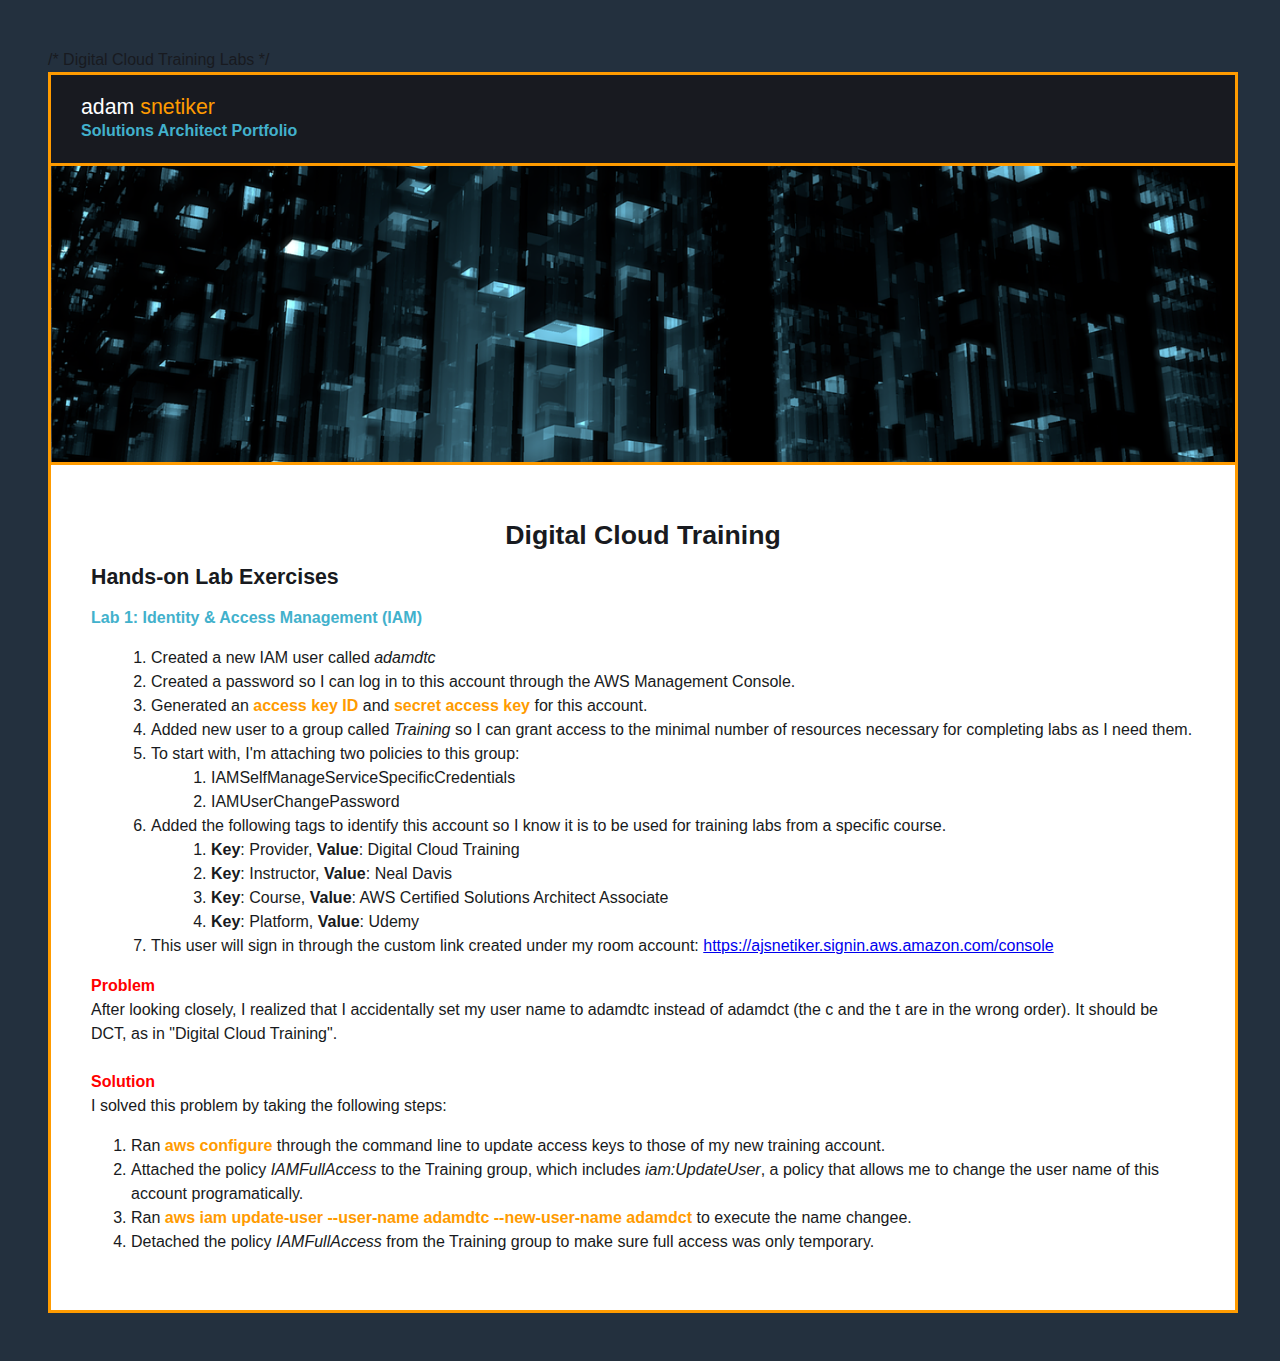
<file: digitalcloudtraining.html>
/* Digital Cloud Training Labs */

<!DOCTYPE html>
<html lang="en">
<head>
<meta charset="utf-8">
<title>Adam on AWS | Digital Cloud Training Labs</title>
<link rel="stylesheet" type="text/css" href="css/styles.css" />
</head>
<body>
<div class="page-container">
    <div id="title-bar">adam <span class="yellow-text">snetiker</span><br><span class="small-teal-text">Solutions Architect Portfolio</span></div>
    <img id="header-image" src="images/website-header.png">
    <div class="content-container">
    <h1>Digital Cloud Training</h1>
    <h2>Hands-on Lab Exercises</h2>
        <p class="service">Lab 1: Identity &amp; Access Management (IAM)</p>
        <ul>
        <li>Created a new IAM user called <em>adamdtc</em></li>
        <li>Created a password so I can log in to this account through the AWS Management Console.</li>
        <li>Generated an <strong class="yellow-text">access key ID</strong> and <strong class="yellow-text">secret access key</strong> for this account.</li>
        <li>Added new user to a group called <em>Training</em> so I can grant access to the minimal number of resources necessary for completing labs as I need them.</li>
        <li>To start with, I'm attaching two policies to this group:
            <ul>
                <li>IAMSelfManageServiceSpecificCredentials</li>
                <li>IAMUserChangePassword</li></ul>
        </li>
        <li>Added the following tags to identify this account so I know it is to be used for training labs from a specific course.
            <ul>
                <li><strong>Key</strong>: Provider, <strong>Value</strong>: Digital Cloud Training</li>
                <li><strong>Key</strong>: Instructor, <strong>Value</strong>: Neal Davis</li>
                <li><strong>Key</strong>: Course, <strong>Value</strong>: AWS Certified Solutions Architect Associate </li>
                <li><strong>Key</strong>: Platform, <strong>Value</strong>: Udemy</li>
            </ul>
        </li>
        <li>This user will sign in through the custom link created under my room account: <a href="https://ajsnetiker.signin.aws.amazon.com/console" target="_blank">https://ajsnetiker.signin.aws.amazon.com/console</a></li>
        </ul>
        
        <strong style="color: #FF0000;">Problem</strong><br>
        After looking closely, I realized that I accidentally set my user name to adamdtc instead of adamdct (the c and the t are in the wrong order). It should be DCT, as in &quot;Digital Cloud Training&quot;.
        <br><br>
            <strong style="color: #FF0000;">Solution</strong><br>
        I solved this problem by taking the following steps:
            <ol>
                <li>Ran <strong class="yellow-text">aws configure</strong> through the command line to update access keys to those of my new training account.</li>
                <li>Attached the policy <em>IAMFullAccess</em> to the Training group, which includes <em>iam:UpdateUser</em>, a policy that allows me to change the user name of this account programatically.</li>
                <li>Ran <strong class="yellow-text">aws iam update-user --user-name adamdtc --new-user-name adamdct</strong> to execute the name changee.</li>
                <li>Detached the policy <em>IAMFullAccess</em> from the Training group to make sure full access was only temporary.</li>
            </ol>
    </div>
</div>
</body>
</html>
</file>
<file: css/styles.css>
/* styles.css (automatically uploaded to S3) */

html {
    margin: 0;
    padding: 0;
    clear: both;
}

body {
    font-family: 'raleway', 'arial', 'helvetica', sans-serif;
    background-color: #23303E;
    font-weight: 400;
    color: #181A20;
    line-height: 18pt;
    padding: 40px;
}

.page-container {
    width: 100%;
    background-color: #ffffff;
    border: 3px solid #FF9B00;
}

.content-container {
    padding: 40px;
}

#header-image{
    width: 100%;
    background-color: #181A20;
    border-top: 3px solid #FF9B00;
    border-bottom: 3px solid #FF9B00;
}

#title-bar {
    color: #ffffff;
    background-color: #181A20;
    vertical-align: middle;
    font-size: 16pt;
    padding: 20px 0 20px 30px;
}

.yellow-text {
    color: #FF9B00;
}

.small-teal-text {
    color: #42B1CC;
    font-weight: 600;
    font-size: 12pt;
}

.service {
    font-weight: bold;
    color: #42B1CC;
}

h1 {
    font-size: 20pt;
    text-align: center;
}

h2 {
    font-size: 16pt;
    text-align: left;
}

p {
    font-size: 12pt;
}

ul {
    list-style-type: bullet;
    list-style-position: outside;
    margin-left: 20px;
}
</file>
<file: css/form.css>
@import url(https://fonts.googleapis.com/css?family=Roboto:400,300,600,400italic);
* {
  margin: 0;
  padding: 0;
  box-sizing: border-box;
  -webkit-box-sizing: border-box;
  -moz-box-sizing: border-box;
  -webkit-font-smoothing: antialiased;
  -moz-font-smoothing: antialiased;
  -o-font-smoothing: antialiased;
  font-smoothing: antialiased;
  text-rendering: optimizeLegibility;
}

#contact input[type="text"],
#contact input[type="email"],
#contact input[type="tel"],
#contact input[type="url"],
#contact textarea,
#contact button[type="submit"] {
  font: 400 12px/16px "Roboto", Helvetica, Arial, sans-serif;
}

#contact {
  background: #181A20;
  color: #FFFFFF;
  padding: 25px;
  margin: 40px 0px;
  box-shadow: 0 0 20px 0 rgba(0, 0, 0, 0.2), 0 5px 5px 0 rgba(0, 0, 0, 0.24);
}

#contact h3 {
  display: block;
  font-size: 30px;
  line-height: 45px;
  text-align: center;
  font-weight: bolder;
  margin-bottom: 10px;
}

#contact h4 {
  margin: 5px 0 15px;
  display: block;
  font-size: 16px;
  font-weight: 400;
}

fieldset {
  border: medium none !important;
  margin: 0 0 10px;
  min-width: 100%;
  padding: 0;
  width: 100%;
}

#contact input[type="text"],
#contact input[type="email"],
#contact input[type="tel"],
#contact input[type="url"],
#contact textarea {
  width: 100%;
  border: 1px solid #ccc;
  background: #FFF;
  margin: 0 0 5px;
  padding: 10px;
}

#contact input[type="text"]:hover,
#contact input[type="email"]:hover,
#contact input[type="tel"]:hover,
#contact input[type="url"]:hover,
#contact textarea:hover {
  -webkit-transition: border-color 0.3s ease-in-out;
  -moz-transition: border-color 0.3s ease-in-out;
  transition: border-color 0.3s ease-in-out;
  border: 1px solid #aaa;
}

#contact textarea {
  height: 100px;
  max-width: 100%;
  resize: none;
}

#contact button[type="submit"] {
  cursor: pointer;
  width: 100%;
  border: none;
  background: #FF9B00;
  color: #000000;
  margin: 0 0 5px;
  padding: 10px;
  font-size: 15px;
}

#contact button[type="submit"]:hover {
  background: #42B1CC;
  -webkit-transition: background 0.3s ease-in-out;
  -moz-transition: background 0.3s ease-in-out;
  transition: background-color 0.3s ease-in-out;
}

#contact button[type="submit"]:active {
  box-shadow: inset 0 1px 3px rgba(0, 0, 0, 0.5);
}

.copyright {
  text-align: center;
}

#contact input:focus,
#contact textarea:focus {
  outline: 0;
  border: 1px solid #aaa;
}

::-webkit-input-placeholder {
  color: #888;
}

:-moz-placeholder {
  color: #888;
}

::-moz-placeholder {
  color: #888;
}

:-ms-input-placeholder {
  color: #888;
}
</file>
